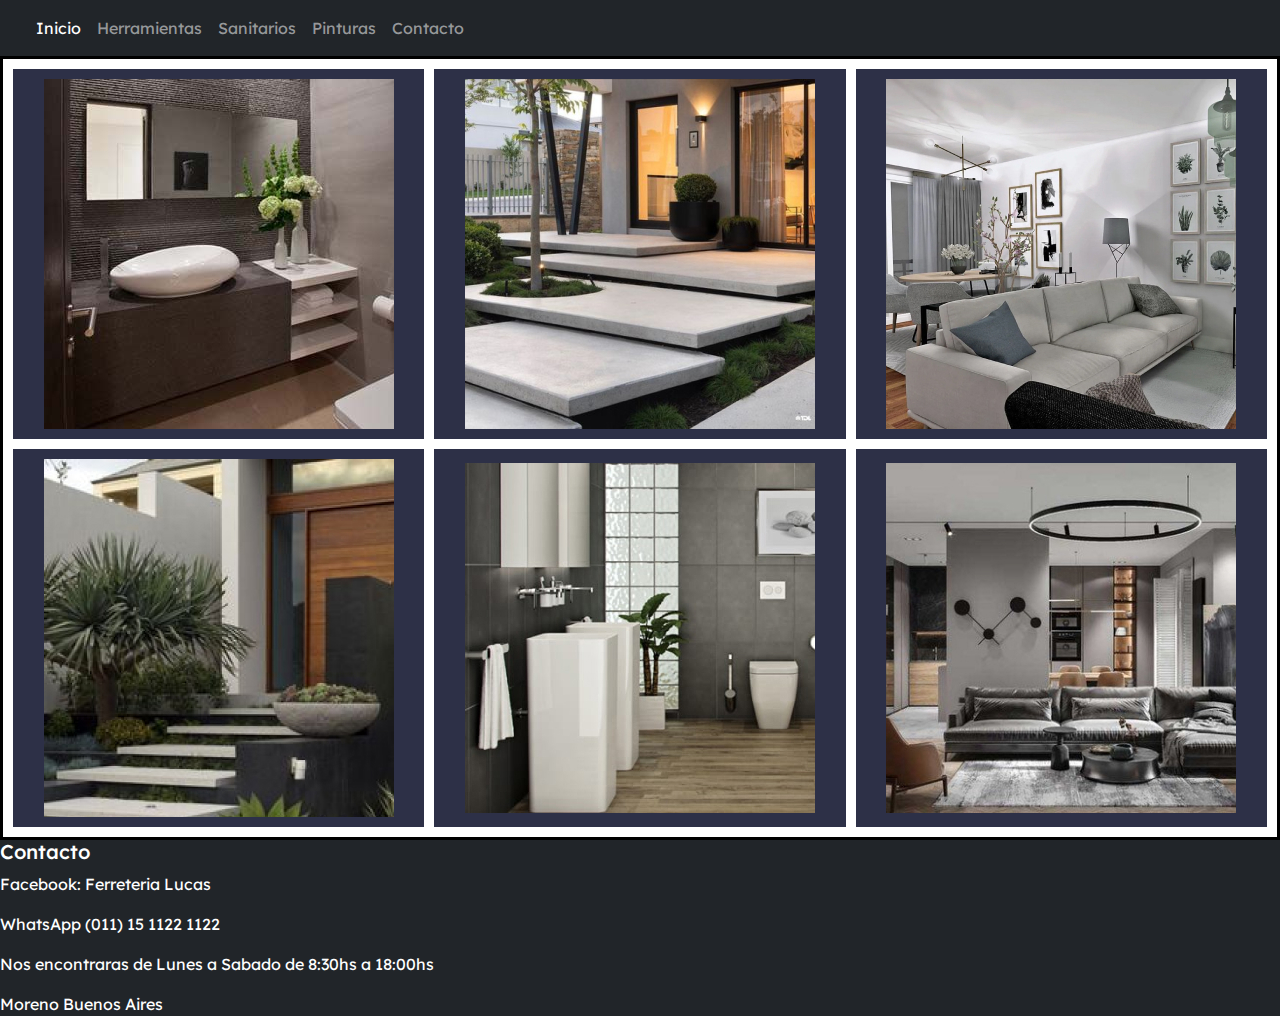
<file: desafio/index.html>
<!DOCTYPE html>
<html lang="en">
<head>
    <meta charset="UTF-8">
    <meta http-equiv="X-UA-Compatible" content="IE=edge">
    <meta name="viewport" content="width=device-width, initial-scale=1.0">
    <link rel="shortcut icon" href="../img/depositphotos_388215936-stock-illustration-a-logo-of-plumber-or.jpg" type="image/x-icon">
    <title>Ferreteria Lucas</title>
    <link rel="stylesheet" href="./style/style.css">
    <link rel="stylesheet" href="./style/bootstrap.css">
</head>
<body>
    <header>     

        <nav class="navbar navbar-expand-lg navbar-dark bg-dark ">
            <div class="container-fluid">
                <a class="navbar-brand" href="#">
                </a>
                <div class="collapse navbar-collapse show" id="navbarNavAltMarkup">
                <div class="navbar-nav">
                    <a class="nav-link active" aria-current="page" href="../index.html">Inicio</a>
                    <a class="nav-link" href="./views/herramientas.html">Herramientas</a>
                    <a class="nav-link" href="./views/sanitarios.html">Sanitarios</a>
                    <a class="nav-link" href="./views/pintura.html">Pinturas</a>
                    <a class="nav-link" href="./views/contacto.html">Contacto</a>
                </div>
                </div>
            </div>
            </nav>

    </header>
    <main class="grid">

        <div class="grid-item"><img src="./img/home/mask1.jpg" alt=""></div>
        <div class="grid-item"><img src="./img/home/mask2.jpg" alt=""></div>
        <div class="grid-item"><img src="./img/home/mask3.jpg" alt=""></div>
        <div class="grid-item"><img src="./img/home/mask4.jpg" alt=""></div>
        <div class="grid-item"><img src="./img/home/mask5.jpg" alt=""></div>
        <div class="grid-item"><img src="./img/home/mask6.jpg" alt=""></div>

    </main>
        <footer class="bg-dark text-white">
            <div class="footer">
                <h5>Contacto</h5>
                <p>Facebook: Ferreteria Lucas</p>
                <p>WhatsApp (011) 15 1122 1122</p>
                <p>Nos encontraras de Lunes a Sabado de 8:30hs a 18:00hs</p>
                <p>Moreno Buenos Aires</p>
            </div>
        </footer>
</body>
</html>
</file>
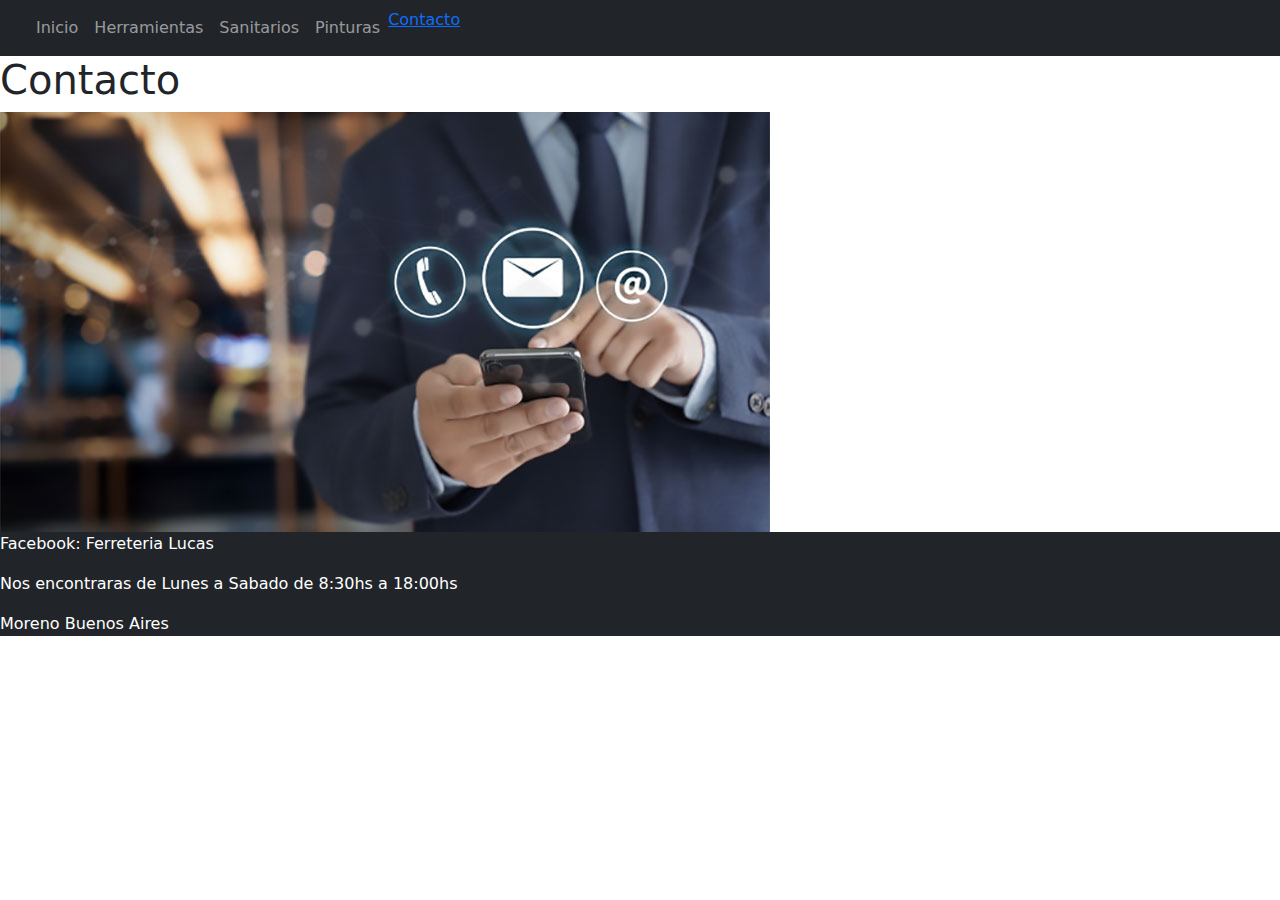
<file: desafio/views/contacto.html>
<!DOCTYPE html>
<html lang="en">
<head>
    <meta charset="UTF-8">
    <meta http-equiv="X-UA-Compatible" content="IE=edge">
    <meta name="viewport" content="width=device-width, initial-scale=1.0">
    <link rel="shortcut icon" href="./img/depositphotos_388215936-stock-illustration-a-logo-of-plumber-or.jpg" type="image/x-icon">
    <title>Ferreteria Lucas</title>
    <link rel="stylesheet" href="../style/contacto.css">
    <link rel="stylesheet" href="../style/bootstrap.css">
</head>
<body>
    <header>
        <nav class="navbar navbar-expand-lg navbar-dark bg-dark ">
            <div class="container-fluid">
                <a class="navbar-brand" href="#">
                </a>
                <div class="collapse navbar-collapse show" id="navbarNavAltMarkup">
                <div class="navbar-nav">
                    <a class="nav-link" href="../index.html">Inicio</a>
                    <a class="nav-link " href="./herramientas.html">Herramientas</a>
                    <a class="nav-link" href="./sanitarios.html">Sanitarios</a>
                    <a class="nav-link" href="./pintura.html">Pinturas</a>
                    <a class="nav-linkactive" aria-current="page" href="./contacto.html">Contacto</a>
                </div>
                </div>
            </div>
            </nav>    </header>
    <main>
        <div class="Contacto">
            <h1>Contacto</h1>
            <img src="../img/contacto.jpg" alt="luz">
        </div>
    </main>
        <footer class="bg-dark text-white">
            <div class="footer">
                <p>Facebook: Ferreteria Lucas</p>
                <p>Nos encontraras de Lunes a Sabado de 8:30hs a 18:00hs</p>
                <p>Moreno Buenos Aires</p>
            </div>
        </footer>
</body>
</html>
</file>
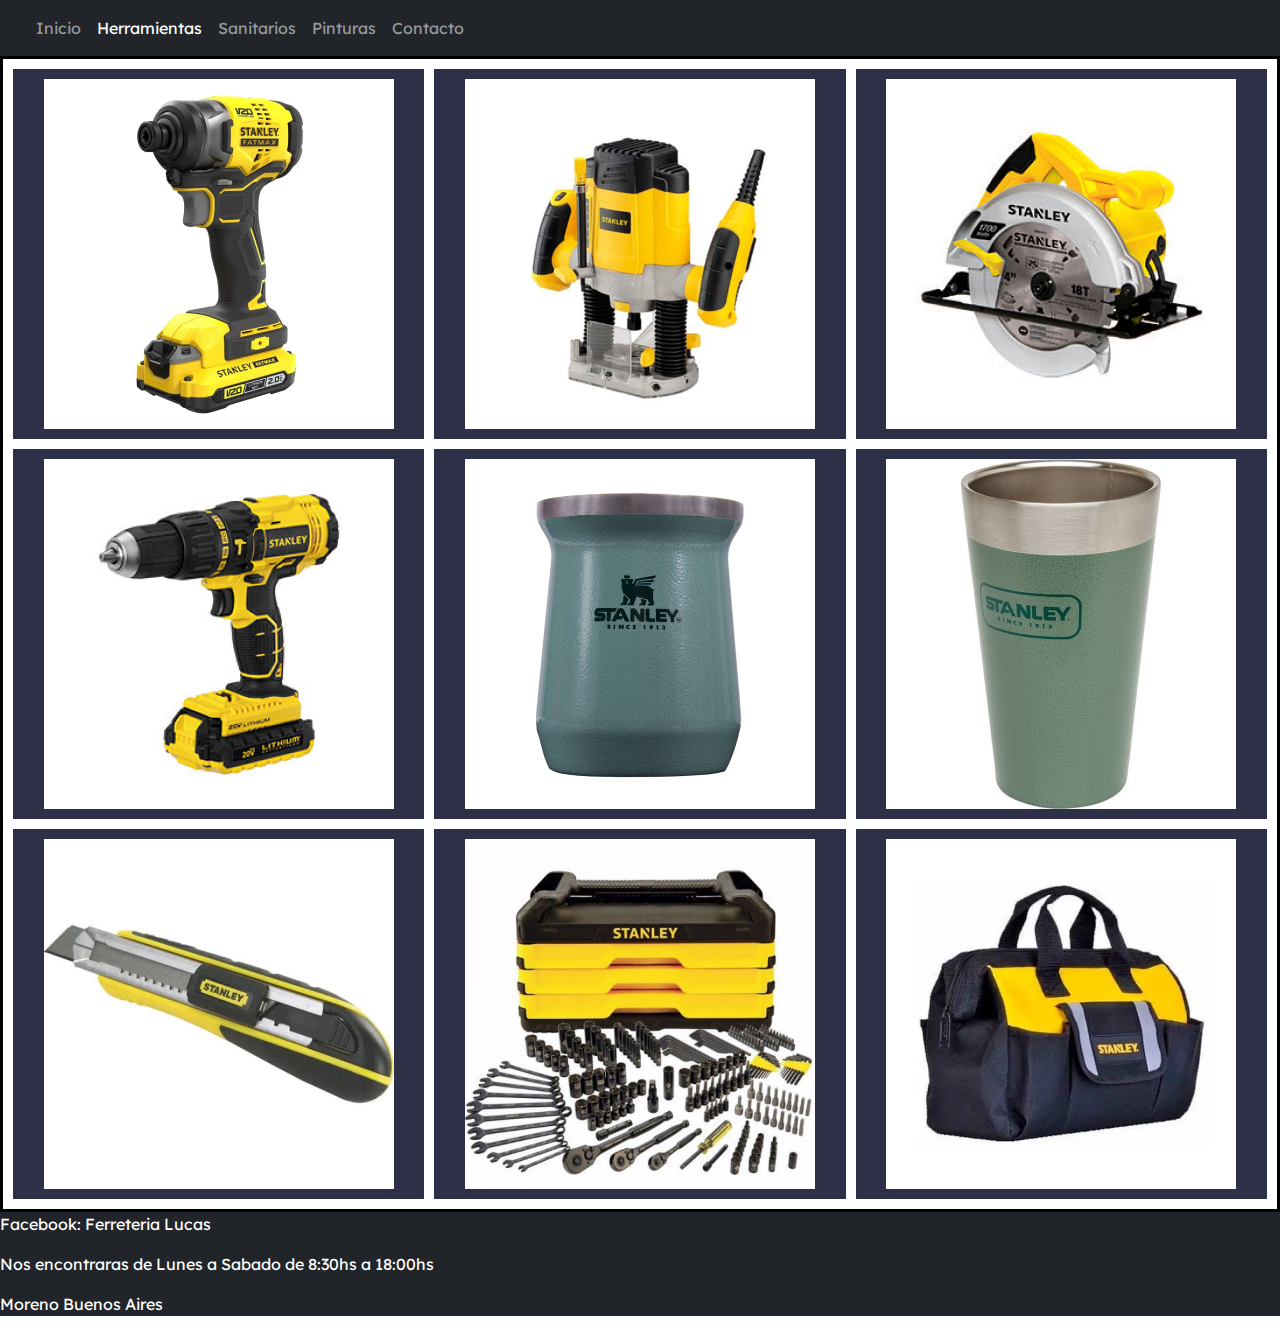
<file: desafio/views/herramientas.html>
<!DOCTYPE html>
<html lang="en">
<head>
    <meta charset="UTF-8">
    <meta http-equiv="X-UA-Compatible" content="IE=edge">
    <meta name="viewport" content="width=device-width, initial-scale=1.0">
    <link rel="shortcut icon" href="./img/depositphotos_388215936-stock-illustration-a-logo-of-plumber-or.jpg" type="image/x-icon">
    <title>Ferreteria Lucas</title>
    <link rel="stylesheet" href="../style/style.css">
    <link rel="stylesheet" href="../style/bootstrap.css">
</head>
<body>
    <header>     

        <nav class="navbar navbar-expand-lg navbar-dark bg-dark ">
            <div class="container-fluid">
                <a class="navbar-brand" href="#">
                </a>
                <div class="collapse navbar-collapse show" id="navbarNavAltMarkup">
                <div class="navbar-nav">
                    <a class="nav-link" href="../index.html">Inicio</a>
                    <a class="nav-link active" aria-current="page" href="./views/herramientas.html">Herramientas</a>
                    <a class="nav-link" href="./sanitarios.html">Sanitarios</a>
                    <a class="nav-link" href="./pintura.html">Pinturas</a>
                    <a class="nav-link" href="./contacto.html">Contacto</a>
                </div>
                </div>
            </div>
            </nav>

    </header>
    <main class="grid">

        <div class="grid-item impacto"><img src="../img/herramientas/Maskgrop1.jpg" alt=""></div>
        <div class="grid-item router"><img src="../img/herramientas/Maskgrop2.jpg" alt=""></div>
        <div class="grid-item circular"><img src="../img/herramientas/Maskgrop3.jpg" alt=""></div>
        <div class="grid-item atornillador"><img src="../img/herramientas/Maskgrop4.jpg" alt=""></div>
        <div class="grid-item mate"><img src="../img/herramientas/Maskgrop5.jpg" alt=""></div>
        <div class="grid-item vaso"><img src="../img/herramientas/Maskgrop6.jpg" alt=""></div>
        <div class="grid-item cutter"><img src="../img/herramientas/Maskgrop7.jpg" alt=""></div>
        <div class="grid-item valija"><img src="../img/herramientas/Maskgrop8.jpg" alt=""></div>
        <div class="grid-item bolso"><img src="../img/herramientas/Maskgrop9.jpg" alt=""></div>

    </main>
    <footer class="bg-dark text-white">
        <div class="footer">
            <p>Facebook: Ferreteria Lucas</p>
            <p>Nos encontraras de Lunes a Sabado de 8:30hs a 18:00hs</p>
            <p>Moreno Buenos Aires</p>
        </div>
    </footer>
</body>
</html>
</file>
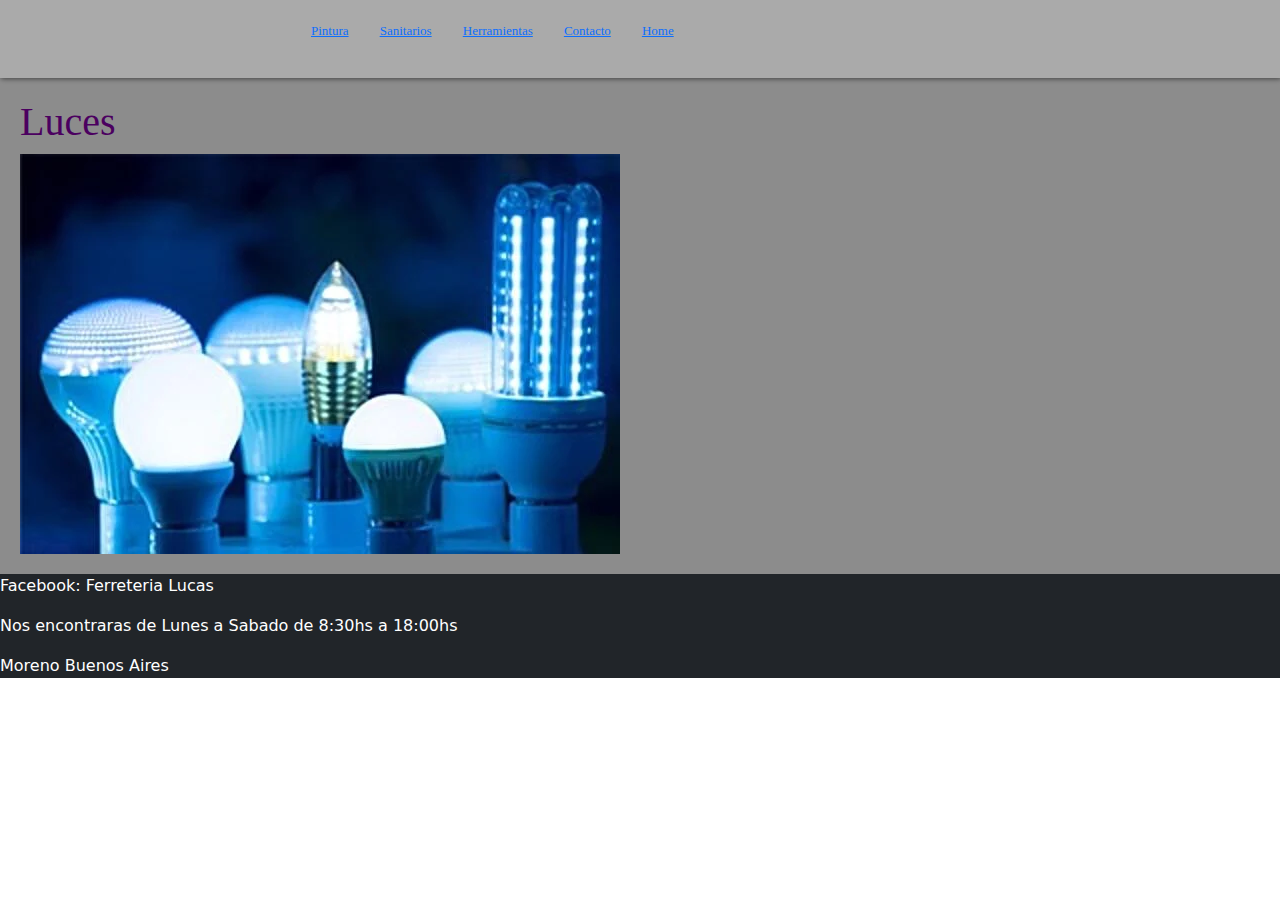
<file: desafio/views/iluminacion.html>
<!DOCTYPE html>
<html lang="en">
<head>
    <meta charset="UTF-8">
    <meta http-equiv="X-UA-Compatible" content="IE=edge">
    <meta name="viewport" content="width=device-width, initial-scale=1.0">
    <link rel="shortcut icon" href="./img/depositphotos_388215936-stock-illustration-a-logo-of-plumber-or.jpg" type="image/x-icon">
    <title>Ferreteria Lucas</title>
    <link rel="stylesheet" href="../style/iluminacion.css"">
    <link rel="stylesheet" href="../style/bootstrap.css">
</head>
<body>
    <header>
        <nav id="menu">
            <ul>
                <li>
                   <a href="./pintura.html">Pintura</a>
                </li>
                <li>
                    <a href="./sanitarios.html">Sanitarios</a>
                </li>
                <li>
                    <a href="./herramientas.html">Herramientas</a>
                </li>
                <li>
                    <a href="./contacto.html">Contacto</a>
                </li>
                <li>
                    <a href="../index.html">Home</a>
                </li>
            </ul>
        </nav>
    </header>
    <main>
        <div class="Luces">
            <h1>Luces</h1>
            <img src="../img/300x200px_Blog-LED-Lights.webp" alt="luz">
        </div>
    </main>
    <footer class="bg-dark text-white">
        <div class="footer">
            <p>Facebook: Ferreteria Lucas</p>
            <p>Nos encontraras de Lunes a Sabado de 8:30hs a 18:00hs</p>
            <p>Moreno Buenos Aires</p>
        </div>
    </footer>
</body>
</html>
</file>
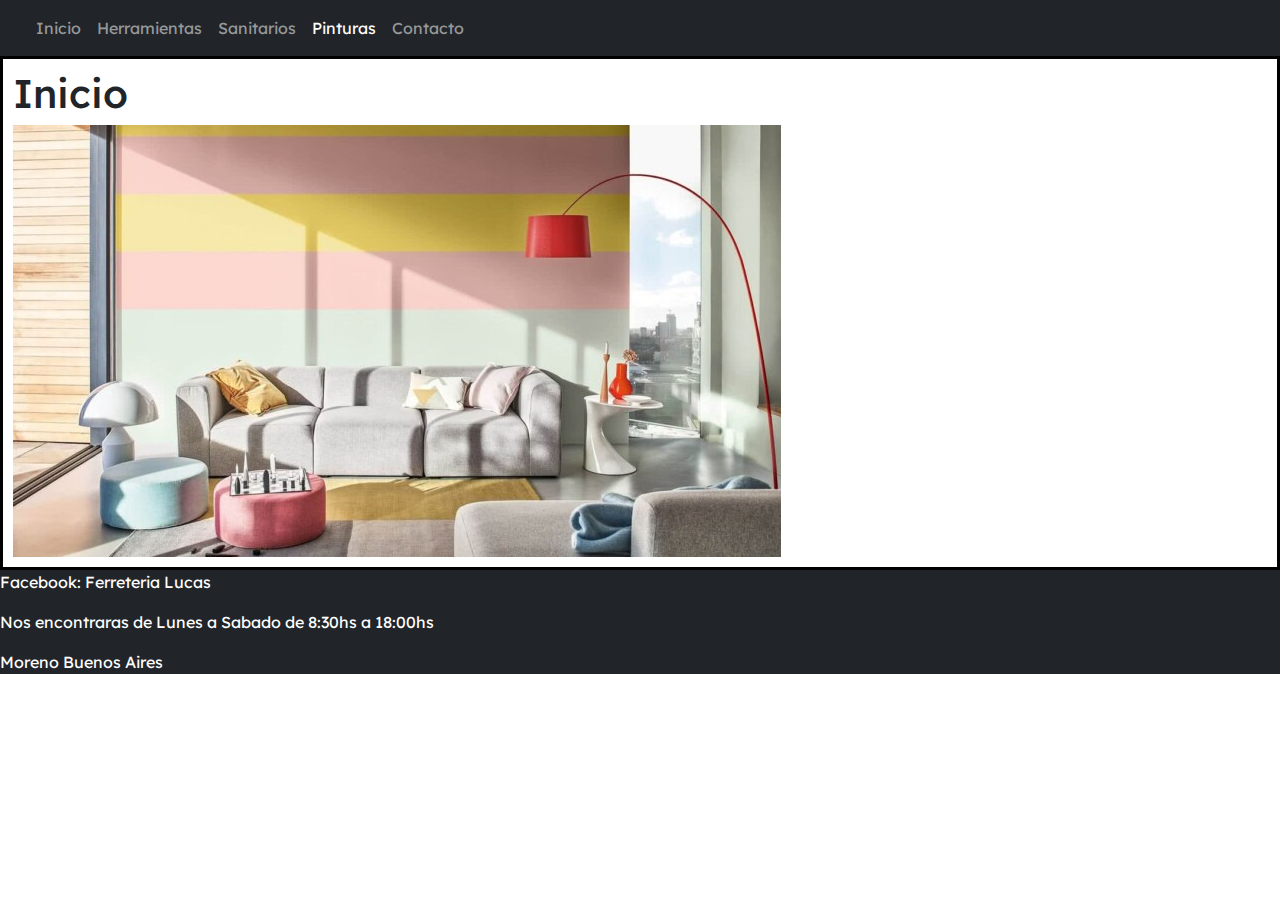
<file: desafio/views/pintura.html>
<!DOCTYPE html>
<html lang="en">
<head>
    <meta charset="UTF-8">
    <meta http-equiv="X-UA-Compatible" content="IE=edge">
    <meta name="viewport" content="width=device-width, initial-scale=1.0">
    <link rel="shortcut icon" href="./img/depositphotos_388215936-stock-illustration-a-logo-of-plumber-or.jpg" type="image/x-icon">
    <title>Ferreteria Lucas</title>
    <link rel="stylesheet" href="../style/style.css">
    <link rel="stylesheet" href="../style/bootstrap.css">
    <link href="https://cdn.jsdelivr.net/npm/bootstrap@5.2.0-beta1/dist/css/bootstrap.min.css" rel="stylesheet" integrity="sha384-0evHe/X+R7YkIZDRvuzKMRqM+OrBnVFBL6DOitfPri4tjfHxaWutUpFmBp4vmVor" crossorigin="anonymous"></head>
<body>
    <header>
        <nav class="navbar navbar-expand-lg navbar-dark bg-dark ">
            <div class="container-fluid">
                <a class="navbar-brand" href="#">
                </a>
                <div class="collapse navbar-collapse show" id="navbarNavAltMarkup">
                <div class="navbar-nav">
                    <a class="nav-link" href="../index.html">Inicio</a>
                    <a class="nav-link" href="../views/herramientas.html">Herramientas</a>
                    <a class="nav-link" href="../views/sanitarios.html">Sanitarios</a>
                    <a class="nav-link active" aria-current="page" href="../views/pintura.html">Pinturas</a>
                    <a class="nav-link" href="../views/contacto.html">Contacto</a>
                </div>
                </div>
            </div>
            </nav>
    </header>
    <main class="grid">
        <div class="Inicio">
            <h1>Inicio</h1>
            <img src="../img/pintura2.jpg" alt="luz">
        </div>
    </main>
    <footer class="bg-dark text-white">
        <div class="footer">
            <p>Facebook: Ferreteria Lucas</p>
            <p>Nos encontraras de Lunes a Sabado de 8:30hs a 18:00hs</p>
            <p>Moreno Buenos Aires</p>
        </div>
    </footer>
</body>
</html>
</file>
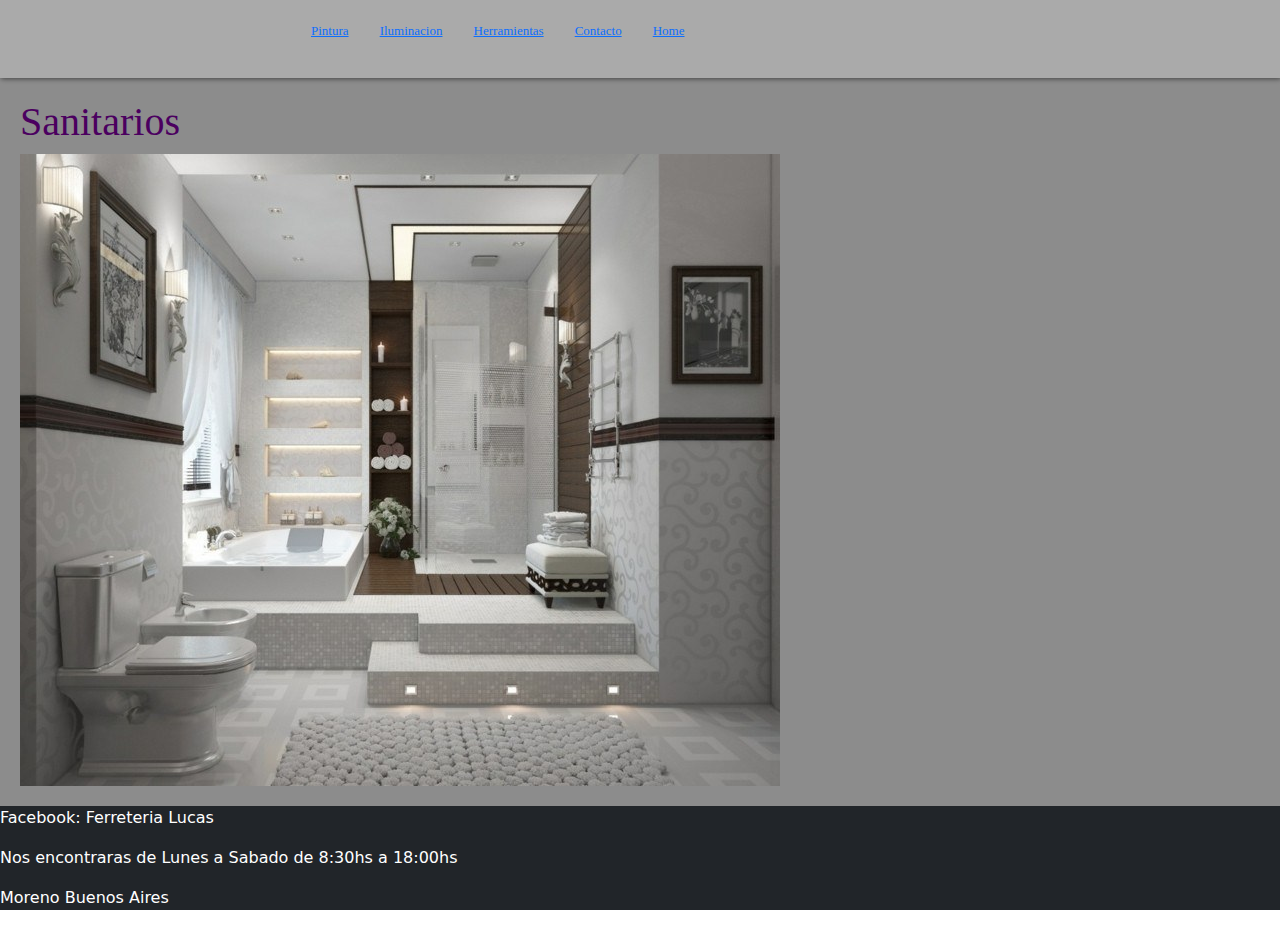
<file: desafio/views/sanitarios.html>
<!DOCTYPE html>
<html lang="en">
<head>
    <meta charset="UTF-8">
    <meta http-equiv="X-UA-Compatible" content="IE=edge">
    <meta name="viewport" content="width=device-width, initial-scale=1.0">
    <link rel="shortcut icon" href="./img/depositphotos_388215936-stock-illustration-a-logo-of-plumber-or.jpg" type="image/x-icon">
    <title>Ferreteria Lucas</title>
    <link rel="stylesheet" href="../style/sanitarios.css">
    <link rel="stylesheet" href="../style/bootstrap.css">
</head>
<body>
    <header>
        <nav id="menu">
            <ul>
                <li>
                   <a href="./pintura.html">Pintura</a>
                </li>
                <li>
                    <a href="./iluminacion.html">Iluminacion</a>
                </li>
                <li>
                    <a href="./herramientas.html">Herramientas</a>
                </li>
                <li>
                    <a href="./contacto.html">Contacto</a>
                </li>
                <li>
                    <a href="../index.html">Home</a>
                </li>
            </ul>
        </nav>
    </header>
    <main>
        <div class="Sanitarios">
            <h1>Sanitarios</h1>
            <img src="../img/bonito-diseño-baño-moderno.jpg" alt="luz">
        </div>
    </main>
        <footer class="bg-dark text-white">
            <div class="footer">
                <p>Facebook: Ferreteria Lucas</p>
                <p>Nos encontraras de Lunes a Sabado de 8:30hs a 18:00hs</p>
                <p>Moreno Buenos Aires</p>
            </div>
        </footer>
</body>
</html>
</file>
<file: desafio/style/style.css>
@import url("https://fonts.googleapis.com/css2?family=Lexend+Deca:wght@200&display=swap");
*{
    margin: 0;
    padding:0;
    box-sizing: border-box;
    font-family: "Lexend Deca";
    text-decoration: none;
}

header{
    background: #2d3047;
}

header nav .menu{
    display: flex;
    flex-direction: row;
    justify-content: space-between;
    align-items: center;
    padding: 5px 20px;
}

.brand img{
    width: 50px;
}

.links{
    display: flex;
}

.links a{
    padding: 30px 20px;
    color: #fff;
    text-decoration: none;
    border-bottom: 5px solid transparent;
    transition: border .3s ease;
}

.links a:hover{
    border-bottom-color: yellow;
}

a.active{
    border-bottom-color: yellow;
}


/* index inicio*/
    main{
        font-size: 3rem;
        display: grid;
        padding: 10px;
        border: 3px solid #000;
    }
    .grid{
        display: grid;
        grid-template-columns: repeat(auto-fit, minmax(350px, 1fr));
        grid-template-rows: ; 
        gap: 10px;
    }
    .grid-item{
        display: flex;
        align-items: center;
        justify-content: center;
        padding: 5px;
        gap: 10px;

        background-repeat: no-repeat;
        background-color: #2d3047;
        border-bottom: gold;
        background-size: cover;
        background-position: center;
        background-repeat: no-repeat;
    }
    .grid-item:hover{s
        -webkit-transform: rotate(360deg);
        transition: 1s;
    }
    body{
        background-color: #2d3047;
    }
    @media (min-width: 600px){
        .grid-item{
            grid-column: minmax(auto-fit);
            grid-row: minmax(auto-fit);
        }
    }
    /* footer{
        border: 3px;
        background-color: #2d3047;
        padding: 10px;
        
    }
    .footer{
        color: rgb(255, 255, 255);
        font: 16px arial;
        padding: 1px; */
    }
/* index final */


/* herramientas inicio */
    main{
        font-size: 3rem;
        display: grid;
        padding: 10px;
        border: 3px solid #000;
    }
    .grid{
        display: grid;
        grid-template-columns: repeat(auto-fit, minmax(350px, 1fr));
        grid-template-rows: ; 
        gap: 10px;
    }
    .grid-item{
        display: flex;
        align-items: center;
        justify-content: center;
        padding: 10px;
        gap: 10px;

        background-repeat: no-repeat;
        background-color: #2d3047;
        border-bottom: gold;
        background-size: cover;
        background-position: center;
        background-repeat: no-repeat;
    }
    .grid-item:hover{
        -webkit-transform: rotate(360deg);
        transition: 1s;
    }
    body{
        background-color: #2d3047;
    }
    @media (min-width: 600px){
        .grid-item{
            grid-column: minmax(auto-fit);
            grid-row: minmax(auto-fit);
        }
    }
    /* footer{
        border: 3px;
        background-color: #2d3047;
        padding: 10px;
        
    }
    .footer{
        color: rgb(255, 255, 255);
        font: 16px arial;
        padding: 1px;
    } */
/* herramientas final */
</file>
<file: desafio/style/contacto.css>
/* *{
    margin: 0;
    padding:0;
    border:0;
    vertical-align: baseline;
    box-sizing: border-box;
    text-decoration: none;
}

header{
    background-color: rgba(0, 0, 0, 0.333);
    width: 100%;
    height: 50%;
    box-shadow: 1px 1px 5px #000;
}


a:hover{
    color: rgb(255, 255, 255);
    background-color: rgba(84, 48, 35, 0.717);
    font: 13px verdana;
    padding: 13px;
}

#menu{
    width: 60%;
    padding: 10px;
    margin: auto;
}

body{
    background-color: rgb(212, 208, 208);
}

ul li{
    font: 13px verdana;
    display: inline-block;
    padding: 13px;
}

.Texto1{
    padding-left: 30px;
    padding-top: 6px;
}

.Texto2{
    padding-left: 30px;
    padding-top: 6px;
}

.Contacto{
    color: rgb(75, 0, 96);
    background-color: rgba(95, 95, 95, 0.717);
    font: 13px verdana;
    padding: 20px;
} */

/* footer{
    border: 3px;
    background-color: rgba(0, 0, 0, 0.333);
    padding-top: 20px;
    padding-block: 20px;
    padding-left: 20px;
}

.footer{
     color: rgb(75, 0, 96);
     font: 16px arial;
     padding: 1px;
} */
</file>
<file: desafio/style/iluminacion.css>
*{
    margin: 0;
    padding:0;
    border:0;
    vertical-align: baseline;
    box-sizing: border-box;
    text-decoration: none;
}

header{
    background-color: rgba(0, 0, 0, 0.333);
    width: 100%;
    height: 50%;
    box-shadow: 1px 1px 5px #000;
}


a:hover{
    color: rgb(255, 255, 255);
    background-color: rgba(84, 48, 35, 0.717);
    font: 13px verdana;
    padding: 13px;
}

#menu{
    width: 60%;
    padding: 10px;
    margin: auto;
}

body{
    background-color: rgb(212, 208, 208);
}

ul li{
    font: 13px verdana;
    display: inline-block;
    padding: 13px;
}

.Texto1{
    padding-left: 30px;
    padding-top: 6px;
}

.Texto2{
    padding-left: 30px;
    padding-top: 6px;
}

.Luces{
    color: rgb(75, 0, 96);
    background-color: rgba(95, 95, 95, 0.717);
    font: 13px verdana;
    padding: 20px;
}

/* footer{
    border: 3px;
    background-color: rgba(0, 0, 0, 0.333);
    padding-top: 20px;
    padding-block: 20px;
    padding-left: 20px;
}

.footer{
     color: rgb(75, 0, 96);
     font: 16px arial;
     padding: 1px;
} */
</file>
<file: desafio/style/sanitarios.css>
*{
    margin: 0;
    padding:0;
    border:0;
    vertical-align: baseline;
    box-sizing: border-box;
    text-decoration: none;
}

header{
    background-color: rgba(0, 0, 0, 0.333);
    width: 100%;
    height: 50%;
    box-shadow: 1px 1px 5px #000;
}


a:hover{
    color: rgb(255, 255, 255);
    background-color: rgba(84, 48, 35, 0.717);
    font: 13px verdana;
    padding: 13px;
}

#menu{
    width: 60%;
    padding: 10px;
    margin: auto;
}

body{
    background-color: rgb(212, 208, 208);
}

ul li{
    font: 13px verdana;
    display: inline-block;
    padding: 13px;
}

.Texto1{
    padding-left: 30px;
    padding-top: 6px;
}

.Texto2{
    padding-left: 30px;
    padding-top: 6px;
}

.Sanitarios{
    color: rgb(75, 0, 96);
    background-color: rgba(95, 95, 95, 0.717);
    font: 13px verdana;
    padding: 20px;
}

/* footer{
    border: 3px;
    background-color: rgba(0, 0, 0, 0.333);
    padding-top: 20px;
    padding-block: 20px;
    padding-left: 20px;
}

.footer{
    color: rgb(75, 0, 96);
     font: 16px arial;
     padding: 1px;
} */
</file>
